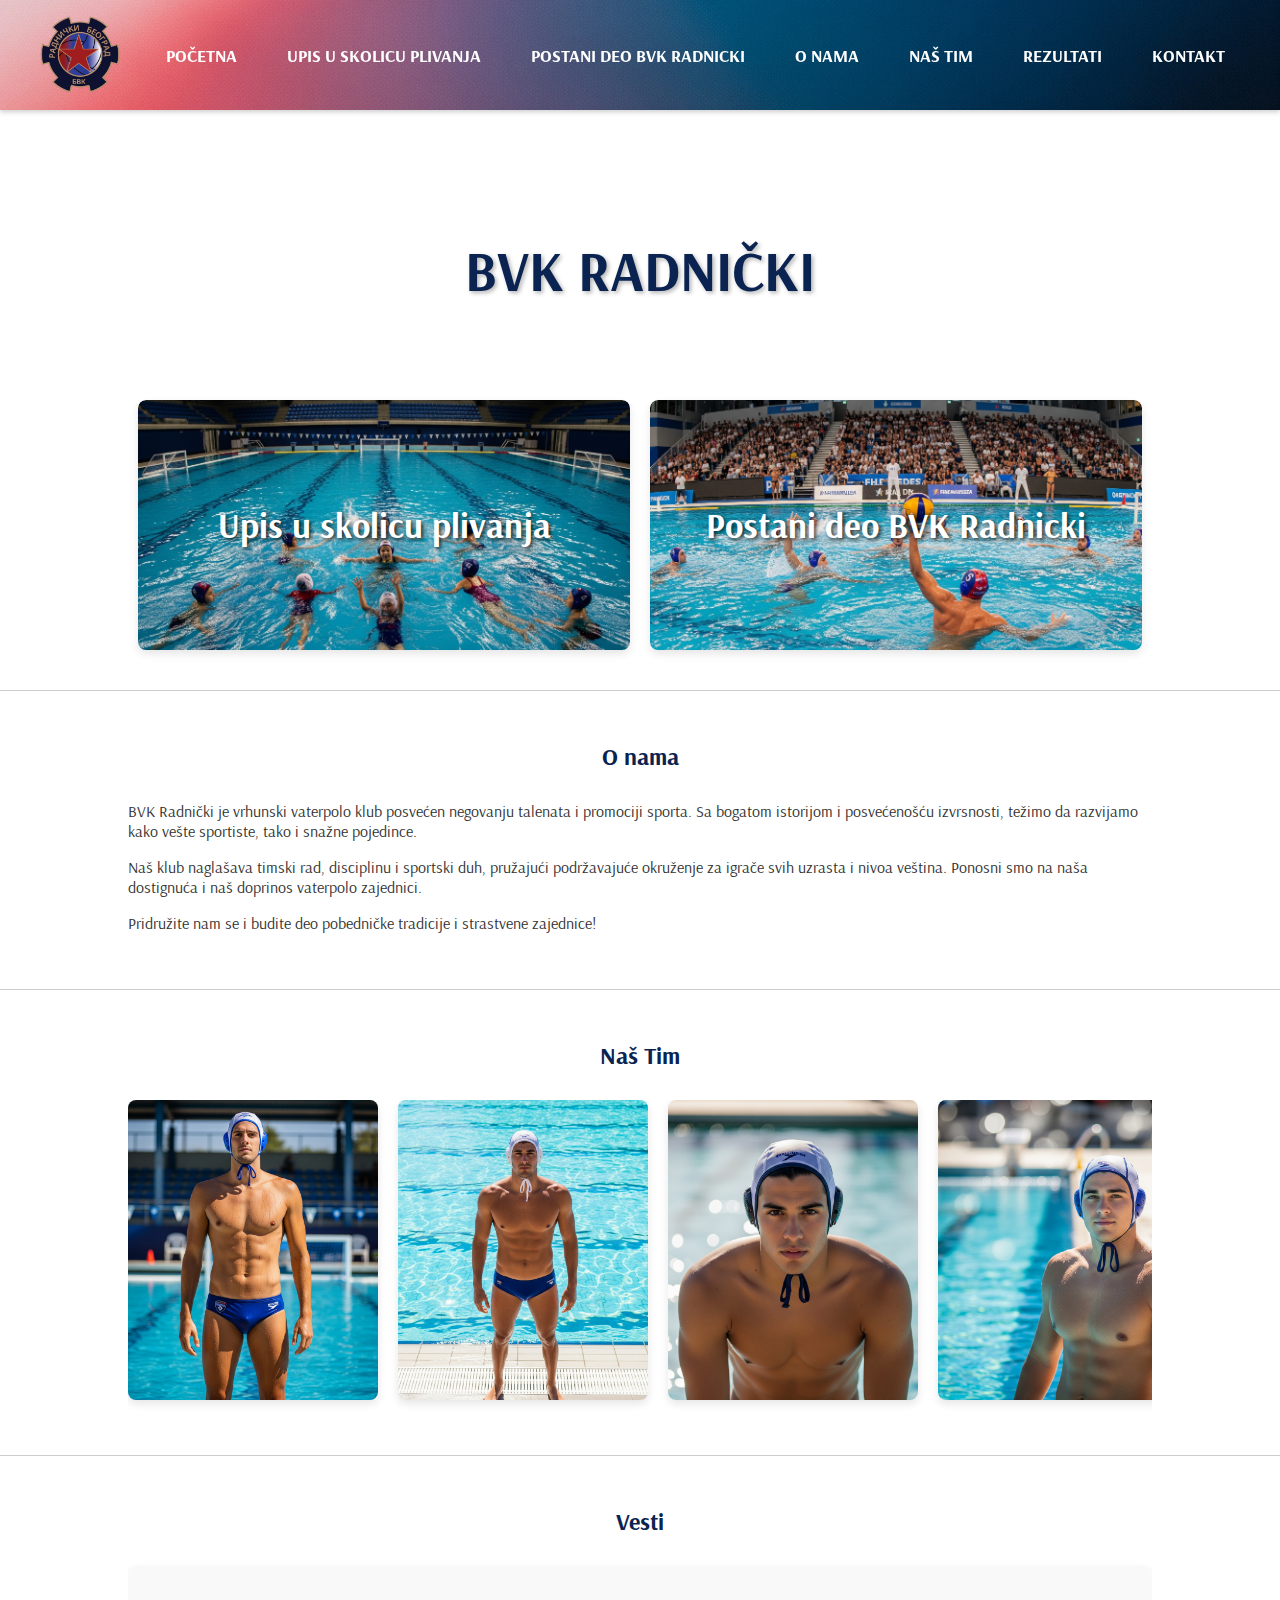
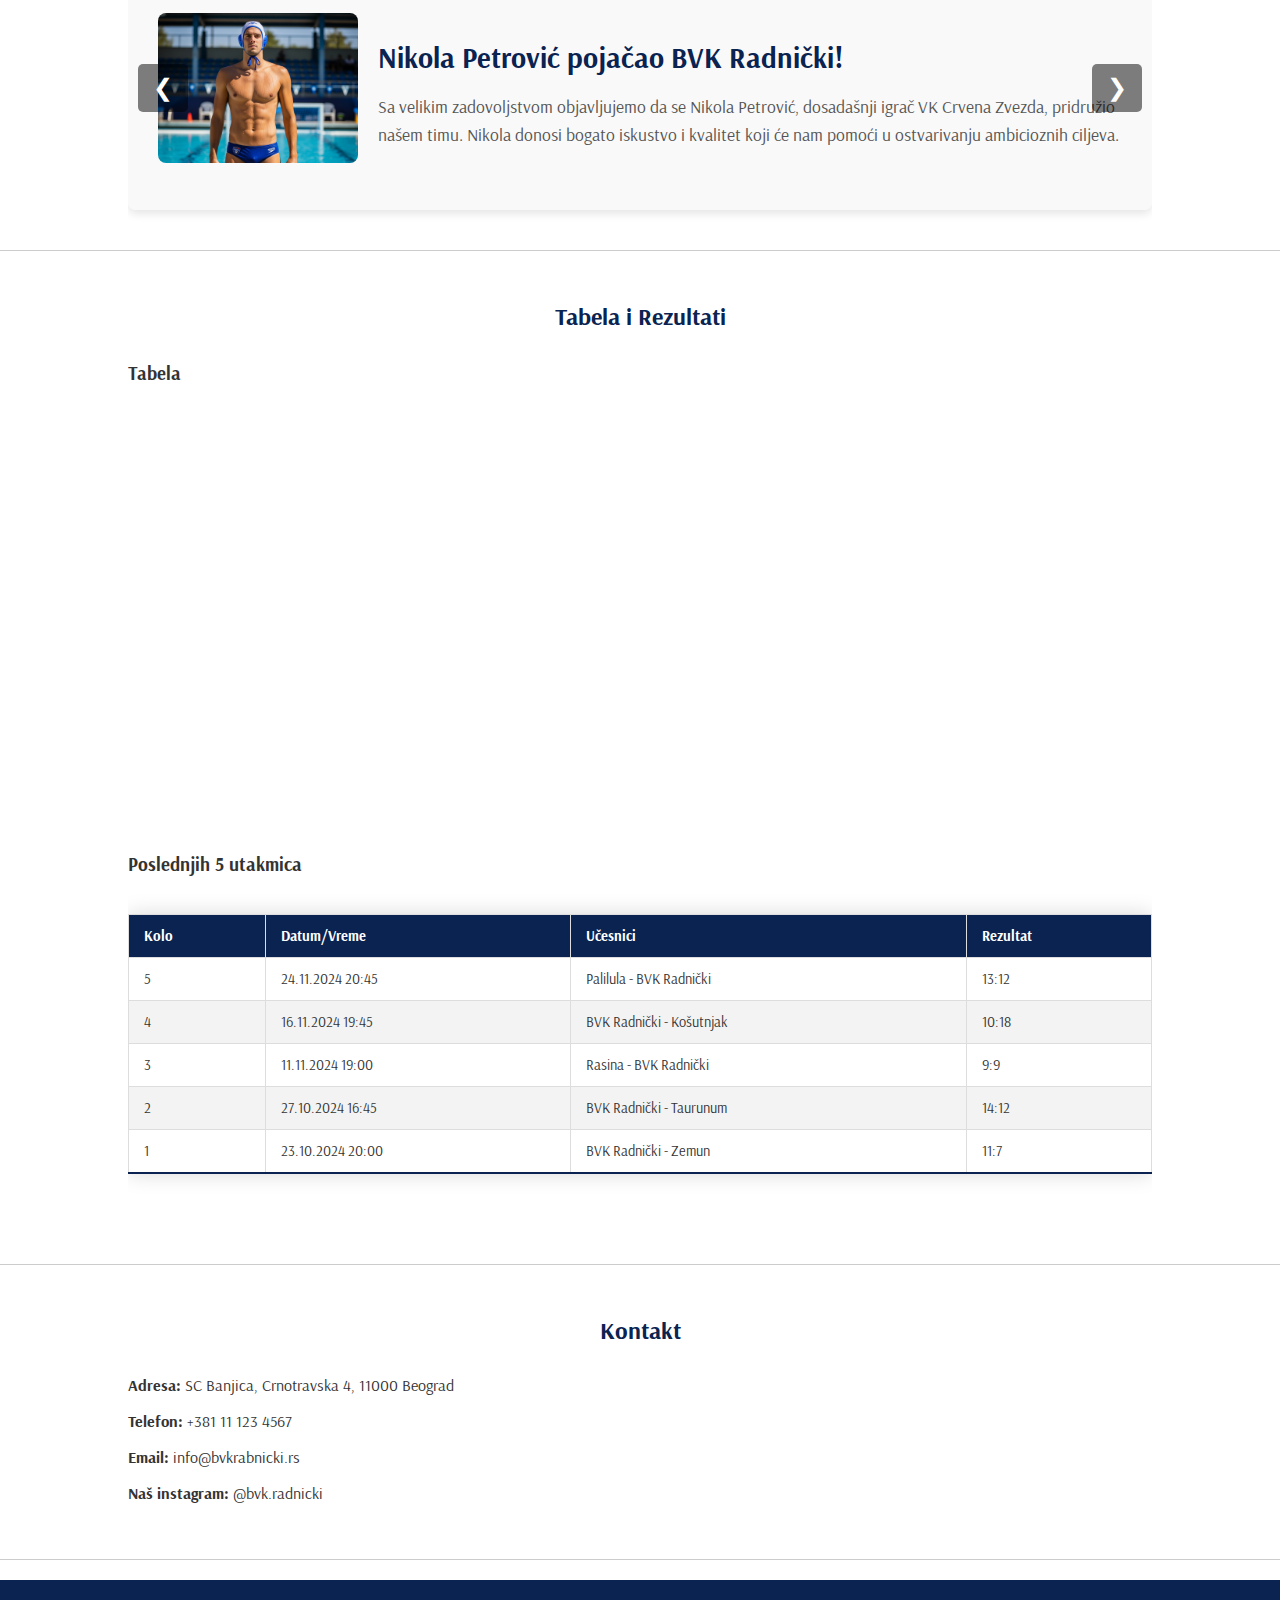
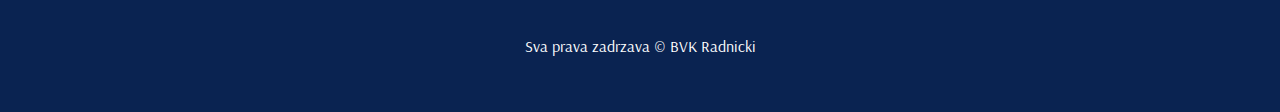
<file: index.html>
<!DOCTYPE html>
<html lang="sr">
<head>
    <meta charset="UTF-8">
    <meta name="viewport" content="width=device-width, initial-scale=1.0">
    <title>BVK Radnički</title>
    <link rel="manifest" href="/manifest.json">
    <meta name="theme-color" content="#000000">
    <link rel="preconnect" href="https://fonts.googleapis.com">
    <link rel="preconnect" href="https://fonts.gstatic.com" crossorigin>
    <link href="https://fonts.googleapis.com/css2?family=Arsenal:wght@400;700&display=swap" rel="stylesheet">
    <link rel="stylesheet" href="style.css">
</head>
<body>
    <header>
        <div class="container">
            <div class="logo-container">
                <img src="images/0.png" alt="BVK Radnički Logo" class="logo">
            </div>
            <nav>
                <ul>
                    <li><a href="#home">Početna</a></li>
                    <li><a href="#skolica">Upis u skolicu plivanja</a></li>
                    <li><a href="#team">Postani deo BVK Radnicki</a></li>
                    <li><a href="#about">O nama</a></li>
                    <li><a href="#our-team">Naš Tim</a></li>
                    <li><a href="#standings">Rezultati</a></li>
                    <li><a href="#contact">Kontakt</a></li>
                </ul>
            </nav>
            <div class="mobile-nav-menu">
                <ul>
                    <li><a href="#skolica">Upis u skolicu plivanja</a></li>
                    <li><a href="#team">Postani deo BVK Radnicki</a></li>
                </ul>
            </div>
            <div class="hamburger-menu">
                <span class="bar"></span>
                <span class="bar"></span>
                <span class="bar"></span>
            </div>
        </div>
    </header>
    <div class="mobile-logo-only">
        <img src="images/0.png" alt="BVK Radnički Logo" class="logo">
    </div>





    <section id="hero">
        <div class="container">
            <h1 class="hero-title">BVK RADNIČKI</h1>
        </div>
    </section>

    <section id="call-to-action" class="content-section">
        <div class="container call-to-action-container">
            <div class="call-to-action-item">
                <img src="images/skolica.jfif" alt="Upis u skolicu plivanja" class="call-to-action-image">
                <h3>Upis u skolicu plivanja</h3>
            </div>
            <div class="call-to-action-item">
                <img src="images/team.jfif" alt="Postani deo BVK Radnicki" class="call-to-action-image">
                <h3>Postani deo BVK Radnicki</h3>
            </div>
        </div>
    </section>

    <section id="about" class="content-section">
        <div class="container">
            <h2>O nama</h2>
            <p>BVK Radnički je vrhunski vaterpolo klub posvećen negovanju talenata i promociji sporta. Sa bogatom istorijom i posvećenošću izvrsnosti, težimo da razvijamo kako vešte sportiste, tako i snažne pojedince.</p>
            <p>Naš klub naglašava timski rad, disciplinu i sportski duh, pružajući podržavajuće okruženje za igrače svih uzrasta i nivoa veština. Ponosni smo na naša dostignuća i naš doprinos vaterpolo zajednici.</p>
            <p>Pridružite nam se i budite deo pobedničke tradicije i strastvene zajednice!</p>
        </div>
    </section>

    <section id="our-team" class="content-section">
        <div class="container">
            <h2>Naš Tim</h2>
            <div class="team-members-grid">
                <div class="team-member-item">
                    <img src="images/igrac1.jfif" alt="Igrač 1" class="team-member-image">
                    <div class="team-member-overlay"></div>
                    <h3>Nikola Petrović</h3>
                </div>
                <div class="team-member-item">
                    <img src="images/igrac2.jfif" alt="Igrač 2" class="team-member-image">
                    <div class="team-member-overlay"></div>
                    <h3>Marko Jovanović</h3>
                </div>
                <div class="team-member-item">
                    <img src="images/igrac3.jfif" alt="Igrač 3" class="team-member-image">
                    <div class="team-member-overlay"></div>
                    <h3>Stefan Đorđević</h3>
                </div>
                <div class="team-member-item">
                    <img src="images/igrac4.jfif" alt="Igrač 4" class="team-member-image">
                    <div class="team-member-overlay"></div>
                    <h3>Luka Petrović</h3>
                </div>
                <div class="team-member-item">
                    <img src="images/igrac5.jfif" alt="Igrač 5" class="team-member-image">
                    <div class="team-member-overlay"></div>
                    <h3>Filip Kostić</h3>
                </div>
                <div class="team-member-item">
                    <img src="images/igrac6.jfif" alt="Igrač 6" class="team-member-image">
                    <div class="team-member-overlay"></div>
                    <h3>Petar Marković</h3>
                </div>
                <div class="team-member-item">
                    <img src="images/igrac7.jfif" alt="Igrač 7" class="team-member-image">
                    <div class="team-member-overlay"></div>
                    <h3>Miloš Nikolić</h3>
                </div>
            </div>
            <div class="scroll-instruction team-scroll-instruction">Prevucite udesno da vidite više</div>

        </div>
    </section>

    <section id="news" class="content-section">
        <div class="container">
            <h2>Vesti</h2>
            <div class="news-carousel">
                <div class="news-carousel-inner">
                    <div class="news-item">
                        <img src="images/igrac1.jfif" alt="Nikola Petrović" class="nikola-petrovic-img">
                        <div class="news-content">
                            <h3>Nikola Petrović pojačao BVK Radnički!</h3>
                            <p>Sa velikim zadovoljstvom objavljujemo da se Nikola Petrović, dosadašnji igrač VK Crvena Zvezda, pridružio našem timu. Nikola donosi bogato iskustvo i kvalitet koji će nam pomoći u ostvarivanju ambicioznih ciljeva.</p>
                        </div>
                    </div>
                    <div class="news-item">
                        <img src="images/skolica.jfif" alt="Školica plivanja">
                        <div class="news-content">
                            <h3>Upis u školicu plivanja BVK Radnički</h3>
                            <p>Pozivamo sve zainteresovane dečake i devojčice da se prijave za našu školicu plivanja. Naučite osnove vaterpola i plivanja uz stručne trenere u prijateljskom okruženju. Upis je otvoren tokom cele godine!</p>
                        </div>
                    </div>
                    <div class="news-item">
                        <img src="images/charity.jfif" alt="Humanitarni turnir">
                        <div class="news-content">
                            <h3>BVK Radnički pobednik humanitarnog turnira u Novom Sadu!</h3>
                            <p>Naš tim je osvojio prvo mesto na humanitarnom vaterpolo turniru održanom u Novom Sadu. Pored sportskog uspeha, ponosni smo što smo doprineli plemenitom cilju i pomogli onima kojima je pomoć najpotrebnija.</p>
                        </div>
                    </div>
                </div>
                <button class="carousel-button prev">❮</button>
                <button class="carousel-button next">❯</button>
            </div>
        </div>
    </section>

    <section id="standings" class="content-section">
        <div class="container">
            <h2>Tabela i Rezultati</h2>
            <h3>Tabela</h3>
            <div class="standings-table-container">
                <iframe src="https://srbijasport.net/embed/standings/7744" frameborder="0" scrolling="no" width="100%" height="414" style="height: 414px"></iframe>
            </div>
            <h3>Poslednjih 5 utakmica</h3>
            <div class="results-table-container">
                <div class="table-responsive">
                <table class="results-table">
                    <thead>
                        <tr>
                            <th>Kolo</th>
                            <th>Datum/Vreme</th>
                            <th>Učesnici</th>
                            <th>Rezultat</th>
                        </tr>
                    </thead>
                    <tbody>
                        <tr>
                            <td>6</td>
                            <td>30.06.2025 23:52</td>
                            <td>BVK Radnički - Borac</td>
                            <td>13:12</td>
                        </tr>
                        <tr>
                            <td>5</td>
                            <td>24.11.2024 20:45</td>
                            <td>Palilula - BVK Radnički</td>
                            <td>13:12</td>
                        </tr>
                        <tr>
                            <td>4</td>
                            <td>16.11.2024 19:45</td>
                            <td>BVK Radnički - Košutnjak</td>
                            <td>10:18</td>
                        </tr>
                        <tr>
                            <td>3</td>
                            <td>11.11.2024 19:00</td>
                            <td>Rasina - BVK Radnički</td>
                            <td>9:9</td>
                        </tr>
                        <tr>
                            <td>2</td>
                            <td>27.10.2024 16:45</td>
                            <td>BVK Radnički - Taurunum</td>
                            <td>14:12</td>
                        </tr>
                        <tr>
                            <td>1</td>
                            <td>23.10.2024 20:00</td>
                            <td>BVK Radnički - Zemun</td>
                            <td>11:7</td>
                        </tr>
                    </tbody>
                </table>
            </div>
            </div>
            <div class="scroll-instruction">Prevucite udesno da vidite više</div>
        </div>
    </section>

    <section id="contact" class="content-section">
        <div class="container">
            <h2>Kontakt</h2>
            <p><strong>Adresa:</strong> SC Banjica, Crnotravska 4, 11000 Beograd</p>
            <p><strong>Telefon:</strong> +381 11 123 4567</p>
            <p><strong>Email:</strong> info@bvkrabnicki.rs</p>
            <p><strong>Naš instagram:</strong> @bvk.radnicki</p>

        </div>
    </section>

    <footer>
        <div class="container">
            <p>Sva prava zadrzava &copy; BVK Radnicki</p>
        </div>
    </footer>
    <a href="#" id="back-to-top" title="Vrati se na vrh stranice">Vrati se na vrh stranice</a>

    <script src="script.js"></script>
  <script type="text/javascript">
  (function(d, t) {
      var v = d.createElement(t), s = d.getElementsByTagName(t)[0];
      v.onload = function() {
        window.voiceflow.chat.load({
          verify: { projectID: '6866b7bd4763854aabd2163b' },
          url: 'https://general-runtime.voiceflow.com',
          versionID: 'production',
          voice: {
            url: "https://runtime-api.voiceflow.com"
          }
        });
      }
      v.src = "https://cdn.voiceflow.com/widget-next/bundle.mjs"; v.type = "text/javascript"; s.parentNode.insertBefore(v, s);
  })(document, 'script');
</script>
</body>
</html>
</file>
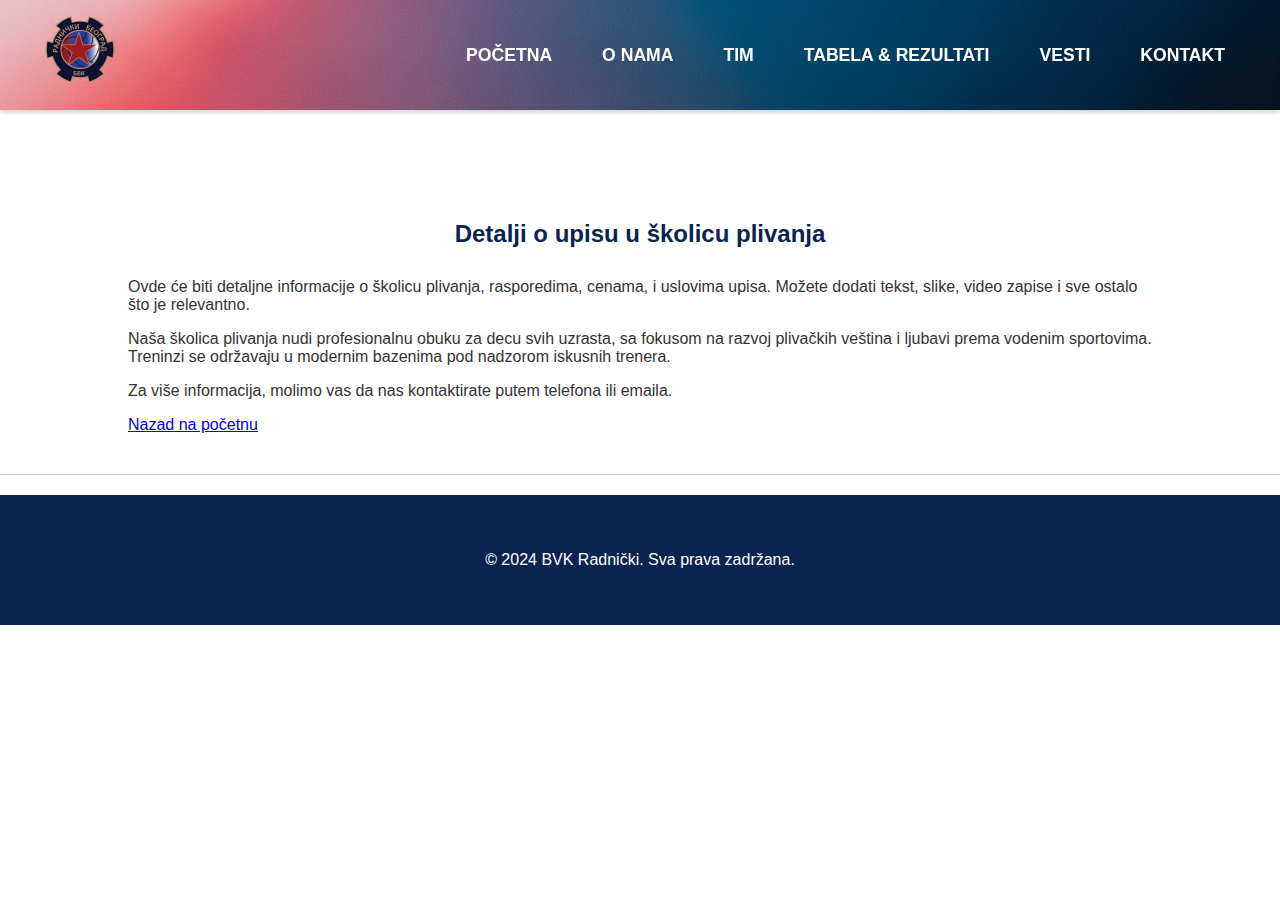
<file: skolica-info.html>
<!DOCTYPE html>
<html lang="sr">
<head>
    <meta charset="UTF-8">
    <meta name="viewport" content="width=device-width, initial-scale=1.0">
    <title>Upis u školicu plivanja - BVK Radnički</title>
    <link rel="stylesheet" href="style.css">
    <link rel="icon" href="images/favicon.ico" type="image/x-icon">
</head>
<body>
    <header>
        <div class="container">
            <div class="logo">
                <img src="images/0.png" alt="BVK Radnički Logo" class="info-page-logo">

            </div>
            <nav>
                <ul>
                    <li><a href="index.html#hero">Početna</a></li>
                    <li><a href="index.html#about">O nama</a></li>
                    <li><a href="index.html#team">Tim</a></li>
                    <li><a href="index.html#standings">Tabela & Rezultati</a></li>
                    <li><a href="index.html#news">Vesti</a></li>
                    <li><a href="index.html#contact">Kontakt</a></li>
                </ul>
            </nav>
        </div>
    </header>

    <main class="info-page-main">
        <section id="skolica-info" class="content-section">
            <div class="container">
                <h2>Detalji o upisu u školicu plivanja</h2>
                <p>Ovde će biti detaljne informacije o školicu plivanja, rasporedima, cenama, i uslovima upisa. Možete dodati tekst, slike, video zapise i sve ostalo što je relevantno.</p>
                <p>Naša školica plivanja nudi profesionalnu obuku za decu svih uzrasta, sa fokusom na razvoj plivačkih veština i ljubavi prema vodenim sportovima. Treninzi se održavaju u modernim bazenima pod nadzorom iskusnih trenera.</p>
                <p>Za više informacija, molimo vas da nas kontaktirate putem telefona ili emaila.</p>
                <a href="index.html" class="back-button">Nazad na početnu</a>
            </div>
        </section>
    </main>

    <footer>
        <div class="container">
            <p>&copy; 2024 BVK Radnički. Sva prava zadržana.</p>
        </div>
    </footer>

    <script src="script.js"></script>
</body>
</html>
</file>
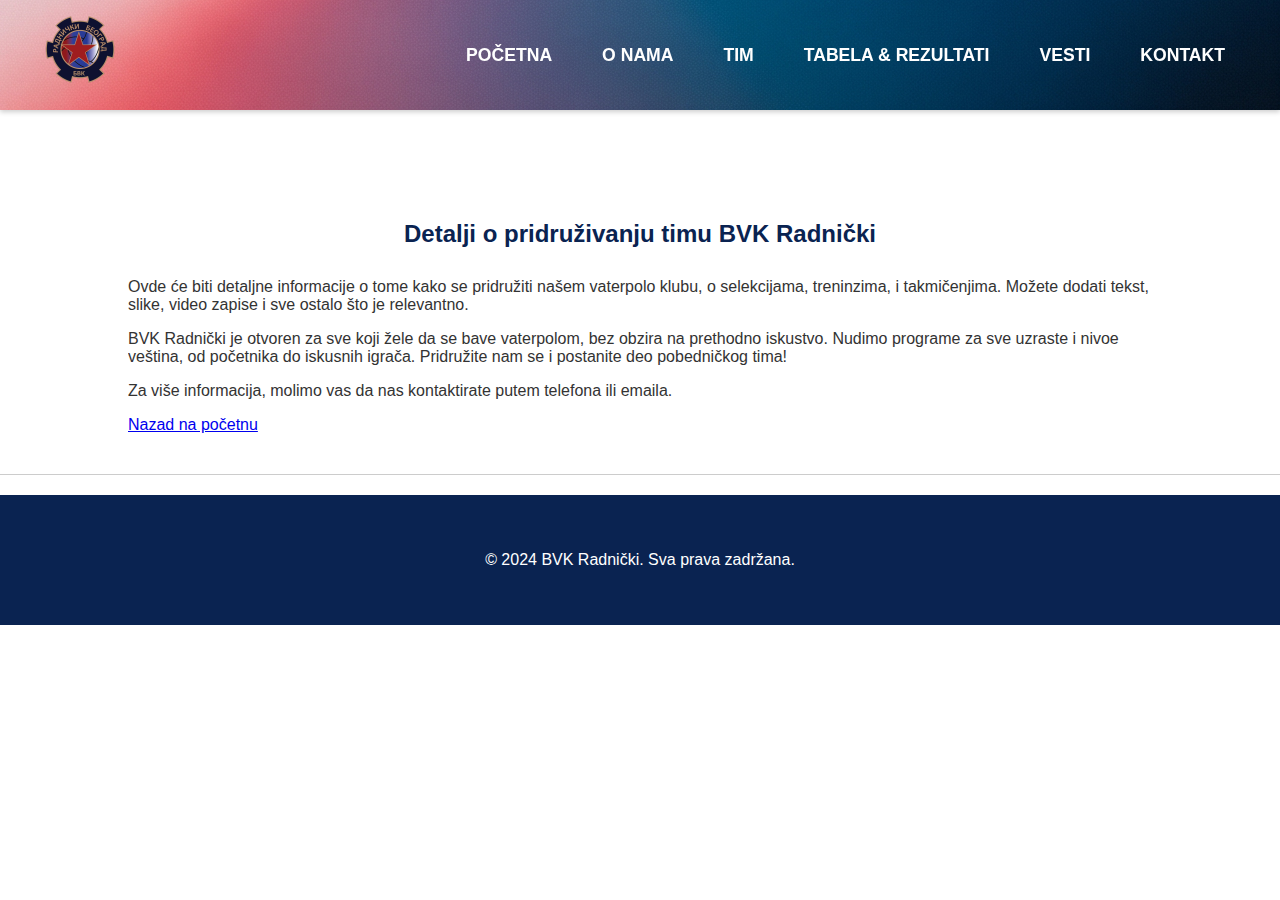
<file: team-info.html>
<!DOCTYPE html>
<html lang="sr">
<head>
    <meta charset="UTF-8">
    <meta name="viewport" content="width=device-width, initial-scale=1.0">
    <title>Postani deo BVK Radnički</title>
    <link rel="stylesheet" href="style.css">
    <link rel="icon" href="images/favicon.ico" type="image/x-icon">
</head>
<body>
    <header>
        <div class="container">
            <div class="logo">
                <img src="images/0.png" alt="BVK Radnički Logo" class="info-page-logo">

            </div>
            <nav>
                <ul>
                    <li><a href="index.html#hero">Početna</a></li>
                    <li><a href="index.html#about">O nama</a></li>
                    <li><a href="index.html#team">Tim</a></li>
                    <li><a href="index.html#standings">Tabela & Rezultati</a></li>
                    <li><a href="index.html#news">Vesti</a></li>
                    <li><a href="index.html#contact">Kontakt</a></li>
                </ul>
            </nav>
        </div>
    </header>

    <main class="info-page-main">
        <section id="team-info" class="content-section">
            <div class="container">
                <h2>Detalji o pridruživanju timu BVK Radnički</h2>
                <p>Ovde će biti detaljne informacije o tome kako se pridružiti našem vaterpolo klubu, o selekcijama, treninzima, i takmičenjima. Možete dodati tekst, slike, video zapise i sve ostalo što je relevantno.</p>
                <p>BVK Radnički je otvoren za sve koji žele da se bave vaterpolom, bez obzira na prethodno iskustvo. Nudimo programe za sve uzraste i nivoe veština, od početnika do iskusnih igrača. Pridružite nam se i postanite deo pobedničkog tima!</p>
                <p>Za više informacija, molimo vas da nas kontaktirate putem telefona ili emaila.</p>
                <a href="index.html" class="back-button">Nazad na početnu</a>
            </div>
        </section>
    </main>

    <footer>
        <div class="container">
            <p>&copy; 2024 BVK Radnički. Sva prava zadržana.</p>
        </div>
    </footer>

    <script src="script.js"></script>
</body>
</html>
</file>
<file: style.css>
/* General Body Styles */
body {
    font-family: 'Arsenal', sans-serif;
    margin: 0;
    padding: 0;
    /* background: linear-gradient(to right, red, blue, white); */ /* Removed */
    color: #333;
    padding-top: 90px; /* Adjust based on header height for desktop */
}

.mobile-logo-only {
    display: none; /* Hidden by default on desktop */
}

header,
footer {
    /* background: linear-gradient(to right, red, blue, white); */ /* Removed */
    color: white; /* Assuming white text would look good on this gradient */
    padding: 1em 0;
    text-align: center;
}

header {
    background-image: url('images/1.jfif'); /* Use 1.jfif as background */
    background-size: cover;
    background-position: bottom;
    color: white;
    padding: 10px 0;
    position: fixed;
    width: 100%;
    top: 0;
    left: 0;
    z-index: 1000;
    box-shadow: 0 2px 5px rgba(0, 0, 0, 0.2);
    display: flex; /* Keep flex to manage logo */
    justify-content: flex-start; /* Align logo to the start */
    align-items: center; /* Vertically center logo */
    height: 90px; /* Set a fixed height for the header */
    transition: background-color 0.3s ease, box-shadow 0.3s ease; /* Smooth transition for background and shadow */
}

header .container {
    display: flex;
    justify-content: space-between;
    align-items: center;
    width: 100%;
    max-width: 1200px; /* Or a suitable max-width for your design */
    margin: 0 auto;
    padding: 0 20px; /* Add some padding on the sides */
}

.logo-container {
    display: flex;
    align-items: center;
}

.logo {
    width: 80px;
    height: 80px;
    margin-right: 10px;
    transition: transform 0.3s ease-in-out; /* Smooth transition for opacity */
}

.logo-container:hover .logo {
    transform: scale(1.1); /* Scales the logo to 110% of its original size */
}

header h1 {
    margin: 0;
    font-size: 2em;
    transition: transform 0.3s ease-in-out; /* Smooth transition for 0.3 seconds */
    color: #fff; /* Assuming white text for the header */
}

.container {
    width: 80%;
    margin: auto;
    overflow: hidden;
    padding: 20px 0;
}

/* Hamburger Menu Styles */
.hamburger-menu {
    display: none; /* Hidden by default on desktop */
    flex-direction: column;
    justify-content: space-around;
    width: 30px;
    height: 25px;
    cursor: pointer;
    z-index: 1001; /* Above other header content */
}

.hamburger-menu .bar {
    width: 100%;
    height: 3px;
    background-color: white;
    border-radius: 5px;
    transition: all 0.3s ease-in-out;
}

/* Mobile Navigation Styles */
@media (max-width: 768px) {
    header {
        display: none; /* Hide the entire header on mobile */
    }

    body {
        padding-top: 0; /* Remove padding from body as header is hidden */
    }

    .mobile-logo-only {
        display: flex; /* Show on mobile */
        justify-content: flex-start; /* Align to the left */
        align-items: center;
        position: fixed; /* Keep it fixed at the top */
        top: 0;
        left: 0;
        width: 100%;
        padding: 10px 20px; /* Add some padding */
        z-index: 1000; /* Ensure it's on top */
        background-color: transparent; /* Start transparent */
        box-shadow: none; /* No shadow initially */
        transition: background-color 0.3s ease, box-shadow 0.3s ease; /* Smooth transition */
    }

    .mobile-logo-only .logo {
        width: 70px;
        height: 70px;
        margin-right: 0px; /* Remove gap */
    }

    /* Adjust main content padding to account for the new mobile logo container */
    main {
        padding-top: 90px; /* Adjust based on mobile-logo-only height */
    }

    .scroll-instruction {
        text-align: left;
        font-size: 0.6em;
        color: #666;
        margin-top: -35px;
        margin-bottom: 5px;
        padding-left: 5px;
    }

    .team-scroll-instruction {
        display: block; /* Show on mobile */
        text-align: center;
        margin-top: 10px;
        font-size: 0.8em;
        color: #666;
    }


}

@media (min-width: 769px) {
    .hamburger-menu {
        display: none; /* Hide hamburger menu on desktop */
    }
    .mobile-nav-menu {
        display: none; /* Hide mobile nav menu on desktop */
    }
}

.info-page-logo {
    width: 70px;
    height: 70px;
    object-fit: contain;
    flex-shrink: 0;
}

.info-page-main {
    padding-top: 80px; /* Adjust based on header height */
}


/* Call to Action Section Styles */
.call-to-action-container {
    display: flex;
    flex-wrap: wrap; /* Allows items to wrap on smaller screens */
    justify-content: center;
    gap: 20px; /* Space between items */
}

.call-to-action-item {
    flex: 1 1 45%; /* Allows items to grow/shrink and take about half width */
    max-width: 48%; /* Ensures two items per row with gap */
    text-align: center;
    cursor: pointer;
    overflow: hidden; /* Ensures content doesn't spill out on scale */
    position: relative;
    border-radius: 8px;
    box-shadow: 0 4px 8px rgba(0, 0, 0, 0.1);
    transition: transform 0.3s ease-in-out; /* Smooth transition for hover */
}

.call-to-action-item:hover {
    transform: scale(1.03); /* Slightly scales the item on hover */
}

.call-to-action-item img {
    width: 100%;
    height: 250px; /* Increased height for rectangular shape */
    object-fit: cover; /* Ensures the image covers the area, cropping if necessary */
    display: block;
    border-radius: 8px 8px 0 0;
    transition: transform 0.3s ease-in-out; /* Smooth transition for image scale */
}

.call-to-action-item:hover img {
    transform: scale(1.05); /* Scales the image inside the item */
}

.call-to-action-item h3 {
    position: absolute;
    top: 50%; /* Center vertically */
    left: 50%; /* Center horizontally */
    transform: translate(-50%, -50%); /* Adjust for element's own size */
    width: 90%; /* Adjust width to prevent overflow */
    color: white;
    padding: 10px 0;
    margin: 0;
    font-size: 2.2em; /* Increased font size even more */
    text-shadow: 2px 2px 4px rgba(0, 0, 0, 0.8); /* Stronger shadow for readability */
    transition: all 0.3s ease-in-out; /* Smooth transition for text */
    z-index: 2; /* Ensure text is above image */
}

.call-to-action-item:hover h3 {
    font-size: 2.3em; /* Increased font size on hover even more */
    transform: translate(-50%, -50%) scale(1.1); /* Scale the text more than the image */
}

@media (max-width: 768px) {
}

/* Navigation styles */
nav ul {
    list-style: none;
    margin: 0;
    padding: 0;
    display: flex;
}

nav ul li {
    margin-left: 20px; /* Adjusted margin to fit all items */
}

nav ul li a {
    color: white;
    text-decoration: none;
    font-weight: bold;
    font-size: 1.1em; /* Increased font size */
    padding: 10px 15px; /* Adjusted padding */
    display: block;
    transition: background-color 0.3s ease;
    text-transform: uppercase;
    white-space: nowrap; /* Prevent text from wrapping */
}

nav ul li a:hover {
    color: #ffd700; /* Gold color on hover */
}

/* Responsive adjustments for smaller screens */
@media (max-width: 768px) {
    body {
        text-align: center;
    }
    p,
    li {
        text-align: center;
    }

    .container {
        width: 95%; /* Adjust width for mobile */
        margin: 0 auto; /* Center the container */
    }

    .call-to-action-item {
        flex: 1 1 90%; /* Stack items vertically on small screens */
        max-width: 90%;
        margin: 0 auto 20px auto; /* Center and add bottom margin */
        overflow: hidden; /* Ensure content is clipped */
    }

    .call-to-action-item img {
        width: 100%;
        height: auto; /* Allow height to adjust proportionally */
        object-fit: cover; /* Ensure image covers the area */
    }

    .team-member-item {
        width: 90%; /* Take up most of the width */
        max-width: 300px; /* Prevent from becoming too wide on larger mobiles */
        margin: 0 auto 20px auto; /* Center and add bottom margin */
        overflow: hidden; /* Ensure content is clipped */
    }

    .team-member-item img {
        width: 100%;
        height: auto; /* Allow height to adjust proportionally */
        object-fit: cover; /* Ensure image covers the area */
    }

    .table-responsive {
        overflow-x: auto;
        -webkit-overflow-scrolling: touch;
        display: block;
    }
    .table-responsive table {
        width: 100%;
        min-width: 500px;
        white-space: nowrap;
    }
    .scroll-instruction {
        text-align: left;
        font-size: 0.6em;
        color: #666;
        margin-top: -35px;
        margin-bottom: 5px;
        padding-left: 5px;
    }

    .team-scroll-instruction {
        display: block; /* Show on mobile */
        text-align: center;
        margin-top: 10px;
        font-size: 0.8em;
        color: #666;
    }

}

    /* Table adjustments for smaller screens */
    .results-table,
    .standings-table {
        font-size: 0.7em; /* Smaller font size for mobile tables */
    }

    .results-table th,
    .results-table td,
    .standings-table th,
    .standings-table td {
        padding: 8px 5px; /* Reduced padding for table cells */
    }

    .table-responsive {
        overflow-x: auto;
        -webkit-overflow-scrolling: touch; /* For smoother scrolling on iOS */
        display: block; /* Ensure it behaves as a block element */
    }

    .table-responsive table {
        width: 100%; /* Ensure table takes full width of its container */
        min-width: 500px; /* Set a minimum width to ensure scrolling if content is small */
        white-space: nowrap; /* Prevent text wrapping inside table cells */
    }

    .scroll-instruction {
        text-align: left; /* Align to the left */
        font-size: 0.6em; /* Smaller font size */
        color: #666; /* Subtle color */
        margin-top: -35px; /* Pull it up even higher */
        margin-bottom: 5px; /* Small margin below */
        padding-left: 5px; /* Small padding on the left */
    }

/* Hero Section */
#hero {
    min-height: 200px; /* Adjusted height */
    padding-top: 80px; /* Move content up a bit */
    background-color: #ffffff; /* White background color */
    text-align: center;
    display: flex;
    align-items: center;
    justify-content: center;
}

#hero .hero-title {
    font-size: 3.5em; /* Adjust font size as needed */
    color: #0a2351; /* Same color as h2 */
    margin: 0;
    text-shadow: 2px 2px 4px rgba(0, 0, 0, 0.3); /* Subtle text shadow */
}



/* Content Sections */
.content-section {
    padding: 10px 0 20px 0; /* Reduced top padding, kept bottom padding */
    background-color: #fff;
    margin-bottom: 0px; /* Remove margin-bottom */
    border-bottom: #ccc 1px solid;
}

.content-section h2 {
    text-align: center;
    margin-bottom: 30px;
    color: #0a2351;
}

.staff-list, .roster-list {
    text-align: center;
    font-size: 18px;
    line-height: 1.6;
}

.staff-list p strong, .roster-list p strong {
    color: #0a2351;
}

.results-table-container, .standings-table-container {
    overflow-x: auto;
    margin-bottom: 30px;
}

.results-table, .standings-table {
    width: 100%;
    border-collapse: collapse;
    margin: 20px 0;
    font-size: 0.9em;
    min-width: 400px;
    box-shadow: 0 0 20px rgba(0, 0, 0, 0.15);
}

.results-table thead tr, .standings-table thead tr {
    background-color: #0a2351;
    color: #ffffff;
    text-align: left;
}

.results-table th, .results-table td, .standings-table th, .standings-table td {
    padding: 12px 15px;
    border: 1px solid #dddddd;
}

.results-table tbody tr, .standings-table tbody tr {
    border-bottom: 1px solid #dddddd;
}

.results-table tbody tr:nth-of-type(even), .standings-table tbody tr:nth-of-type(even) {
    background-color: #f3f3f3;
}

.results-table tbody tr:last-of-type, .standings-table tbody tr:last-of-type {
    border-bottom: 2px solid #0a2351;
}

.standings-table .highlight-row {
    background-color: #ffe0b2; /* Light orange for highlight */
    font-weight: bold;
    color: #0a2351;
}

.standings-table .highlight-row td {
    border-color: #ff9800;
}

/* Footer Styles */
footer {
    padding: 20px;
    margin-top: 20px;
    color: #fff;
    background-color: #0a2351;
    text-align: center;

}

/* Back to Top Button */
#back-to-top {
    display: block; /* Visible by default on desktop */
    position: fixed; /* Fixed position relative to viewport */
    bottom: 80px; /* Adjust to be above the footer */
    right: 20px; /* 20px from the right */
    background-color: #003366; /* Dark blue background */
    color: white; /* White text */
    padding: 10px 15px; /* Padding inside the button */
    border-radius: 5px; /* Rounded corners */
    text-decoration: none; /* No underline */
    font-size: 0.9em; /* Smaller font size */
    box-shadow: 0 2px 5px rgba(0, 0, 0, 0.2); /* Subtle shadow */
    transition: background-color 0.3s ease; /* Smooth transition for hover */
    z-index: 999; /* Ensure it's above other content */
}

#back-to-top:hover {
    background-color: #0056b3; /* Lighter blue on hover */
}

/* Naš Tim Section Styles */
.team-members-grid {
    display: flex;
    flex-wrap: nowrap; /* Prevent wrapping for horizontal scroll */
    overflow-x: auto; /* Enable horizontal scrolling */
    justify-content: flex-start; /* Align items to the start */
    gap: 20px;
    margin-top: 30px;
    padding-bottom: 15px; /* Add some padding for the scrollbar */
}

.team-members-grid::-webkit-scrollbar {
    height: 8px;
}

.team-members-grid::-webkit-scrollbar-thumb {
    background-color: #0a2351; /* Dark blue scrollbar thumb */
    border-radius: 10px;
}

.team-members-grid::-webkit-scrollbar-track {
    background-color: #f1f1f1; /* Light grey scrollbar track */
}

.team-member-item {
    flex-shrink: 0; /* Prevent items from shrinking */
    position: relative;
    width: 250px; /* Increased width */
    height: 300px; /* Increased height */
    overflow: hidden;
    border-radius: 8px;
    box-shadow: 0 4px 8px rgba(0, 0, 0, 0.1);
    transition: transform 0.3s ease-in-out;
    cursor: pointer;
}

.team-member-item:hover {
    transform: translateY(-5px);
}

.team-member-image {
    width: 100%;
    height: 100%;
    object-fit: cover;
    display: block;
    transition: transform 0.3s ease-in-out;
}

.team-member-item:hover .team-member-image {
    transform: scale(1.05); /* Slightly zoom in on hover */
}

.team-member-overlay {
    position: absolute;
    top: 0;
    left: 0;
    width: 100%;
    height: 100%;
    background: linear-gradient(to bottom, rgba(255, 0, 0, 0.5), rgba(0, 0, 255, 0.5), rgba(255, 255, 255, 0.5)); /* Red, Blue, White gradient */
    opacity: 0;
    transition: opacity 0.5s ease-in-out;
    pointer-events: none; /* Allows interaction with elements beneath */
}

.team-member-item:hover .team-member-overlay {
    opacity: 1;
}

.team-member-item h3 {
    position: absolute;
    top: 50%; /* Center vertically */
    left: 50%; /* Center horizontally */
    transform: translate(-50%, -50%); /* Adjust for element's own size */
    width: 100%;
    color: white;
    padding: 10px 0;
    margin: 0;
    text-align: center;
    font-size: 1.5em; /* Larger font size for prominence */
    font-weight: bold;
    background-color: rgba(0, 0, 0, 0.7); /* Slightly darker background for text */
    opacity: 0; /* Hidden by default */
    transition: opacity 0.5s ease-in-out; /* Smooth transition for opacity */
    box-sizing: border-box;
    pointer-events: none; /* Allow clicks to pass through */
}

.team-member-item:hover h3 {
    opacity: 1; /* Visible on hover */
}

@media (max-width: 768px) {
    .team-member-item {
        width: 180px; /* Adjusted for smaller screens */
        height: 220px; /* Adjusted for smaller screens */
    }
}

/* News Carousel Styles */
.news-carousel {
    position: relative;
    width: 100%;
    overflow: hidden;
    margin-top: 30px;
    border-radius: 8px;
    box-shadow: 0 4px 8px rgba(0, 0, 0, 0.1);
}

.news-carousel-inner {
    display: flex;
    transition: transform 0.5s ease-in-out;
}

.news-item {
    min-width: 100%;
    box-sizing: border-box;
    padding: 30px;
    background-color: #f9f9f9;
    display: flex; /* Use flexbox */
    align-items: center; /* Vertically align items */
    text-align: left; /* Align text to the left */
}

.news-item img {
    width: 200px; /* Fixed width for the image */
    height: 150px; /* Fixed height for the image */
    object-fit: cover;
    margin-right: 20px; /* Space between image and text */
    border-radius: 8px;
    flex-shrink: 0; /* Prevent image from shrinking */
}

.news-content {
    flex-grow: 1; /* Allow content to take remaining space */
}

.nikola-petrovic-img {
    object-position: top; /* Adjust position to show the top part of the image */
}

.news-item h3 {
    color: #0a2351;
    margin-bottom: 10px; /* Reduced margin */
    font-size: 1.8em;
}

.news-item p {
    color: #555;
    line-height: 1.6;
    font-size: 1.1em;
}

.carousel-button {
    position: absolute;
    top: 50%;
    transform: translateY(-50%);
    background-color: rgba(0, 0, 0, 0.5);
    color: white;
    border: none;
    padding: 10px 15px;
    cursor: pointer;
    font-size: 1.5em;
    z-index: 10;
    border-radius: 5px;
    transition: background-color 0.3s ease;
}

.carousel-button:hover {
    background-color: rgba(0, 0, 0, 0.8);
}

.carousel-button.prev {
    left: 10px;
}

.carousel-button.next {
    right: 10px;
}

/* Responsive adjustments for news carousel */
@media (max-width: 768px) {
    .news-item {
        padding: 20px;
        flex-direction: column; /* Stack image and text vertically on small screens */
        text-align: center; /* Center text on small screens */
    }

    .news-item img {
        width: 100%; /* Full width image on small screens */
        height: auto; /* Auto height */
        margin-right: 0; /* Remove right margin */
        margin-bottom: 15px; /* Add bottom margin */
    }

    .news-item h3 {
        font-size: 1.5em;
    }

    .news-item p {
        font-size: 1em;
    }

    .carousel-button {
        padding: 8px 12px;
        font-size: 1.2em;
    }
}
</file>
